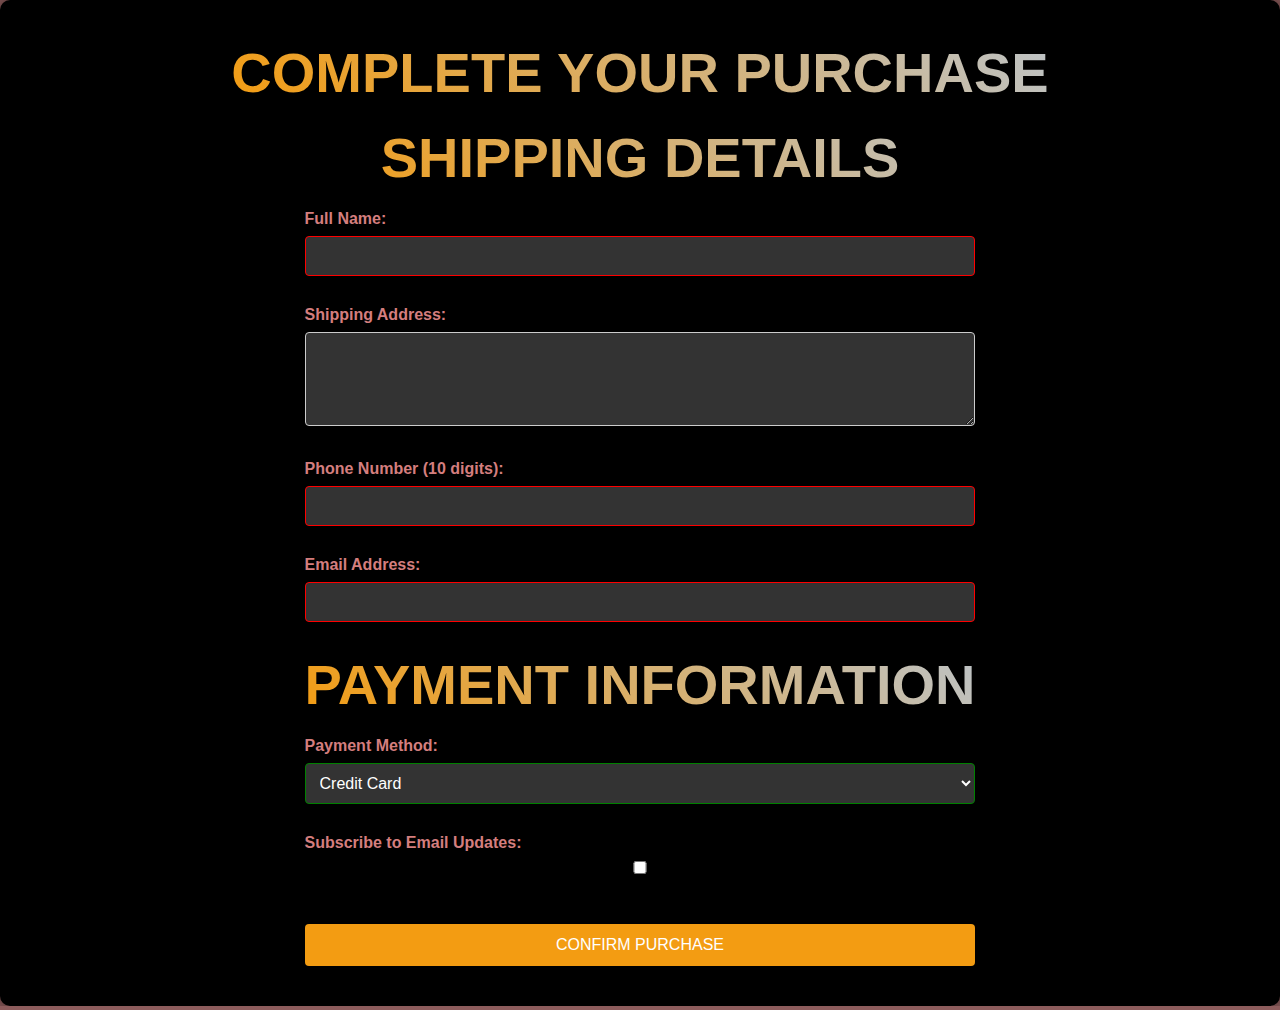
<file: login.html>
<!DOCTYPE html>
<html lang="en">
<head>
    <meta charset="UTF-8">
    <meta name="viewport" content="width=device-width, initial-scale=1.0">
    <title>Product Purchase Form</title>
    <style>
        * {
            margin: 0;
            padding: 0;
            box-sizing: border-box;
        }

        body {
            font-family: 'Arial', sans-serif;
            background-color: #8d5c5c; /* Dark black background */
            color: #fff; /* White text for contrast */
            overflow-x: hidden;
            margin: 0;
            height: 100%;
            animation: fadeIn 3s ease-out; /* Apply slower fade-in animation */
        }

        /* Fade-in Animation */
        @keyframes fadeIn {
            0% {
                opacity: 0;
                transform: translateY(20px);
            }
            100% {
                opacity: 1;
                transform: translateY(0);
            }
        }

        /* Main Container */
        .container {
            display: flex;
            flex-direction: column;
            align-items: center;
            padding: 40px;
            width: 100%;
            height: 100%;
            background-color: #000000;
            box-shadow: 0px 0px 20px rgba(0, 0, 0, 0.7);
            border-radius: 10px;
        }

        /* Header with Multicolor Gradient Text */
        h1, h2 {
            color: transparent;
            font-size: 3.5em;
            font-weight: bold;
            margin-bottom: 20px;
            text-align: center;
            text-transform: uppercase;
            background: linear-gradient(45deg, #e0bf89, #b6dcf5); 
            -webkit-background-clip: text; 
            background-clip: text; 
            animation: fadeIn 5s ease-out;
        }

        /* Form Fields */
        .form-section {
            margin-bottom: 20px;
            opacity: 0; /* Initially hidden */
            transform: translateY(30px); /* Move fields down */
            animation: fadeInField 1.5s forwards; /* Apply fade-in animation to fields */
        }

        /* Animation for Form Fields */
        @keyframes fadeInField {
            0% {
                opacity: 0;
                transform: translateY(30px);
            }
            100% {
                opacity: 1;
                transform: translateY(0);
            }
        }

        label {
            display: block;
            margin-bottom: 8px;
            font-weight: bold;
            color: #d47e7e; 
        }

        input, textarea, select {
            width: 100%;
            padding: 10px;
            margin-bottom: 10px;
            border: 1px solid #ccc;
            border-radius: 4px;
            font-size: 16px;
            background-color: #333; /* Dark gray background for input fields */
            color: #fff; /* White text in input fields */
        }

        input[type="checkbox"] {
            margin-right: 8px;
        }

        button {
            padding: 12px 20px;
            background-color: #f39c12; /* Gold button color */
            color: white;
            border: none;
            border-radius: 4px;
            cursor: pointer;
            width: 100%;
            font-size: 16px;
            margin-top: 20px;
            text-transform: uppercase;
        }

        button:hover {
            background-color: #e67e22; /* Darker gold for hover effect */
        }

        .error {
            color: red;
            font-size: 12px;
            margin-top: 5px;
        }

        .valid {
            color: green;
            font-size: 12px;
            margin-top: 5px;
        }

        .form-section input:invalid,
        .form-section select:invalid {
            border-color: red;
        }

        .form-section input:valid,
        .form-section select:valid {
            border-color: green;
        }

        /* Payment Fields */
        .payment-fields {
            display: none;
        }

        .cash-on-delivery-fields {
            display: none;
        }

        .form-section textarea {
            background-color: #333; /* Dark gray background for textareas */
        }

        /* Multicolor Text Gradient for Specific Sections */
        .gradient-text {
            color: transparent;
            background: linear-gradient(45deg, #f39c12, #bdc3c7); /* Gold to Silver gradient */
            -webkit-background-clip: text; /* Clip the gradient to the text */
            background-clip: text; /* Clip the gradient to the text */
            font-weight: bold;
        }
    </style>
</head>
<body>
    <div class="container">
        <h1 class="gradient-text">Complete Your Purchase</h1>
        <form id="purchase-form">
            
            <h2 class="gradient-text">Shipping Details</h2>
            <div class="form-section">
                <label for="full-name">Full Name:</label>
                <input type="text" id="full-name" name="full-name" required>
                <span id="full-name-error" class="error"></span>
            </div>
            
            <div class="form-section">
                <label for="address">Shipping Address:</label>
                <textarea id="address" name="address" rows="4" required></textarea>
                <span id="address-error" class="error"></span>
            </div>

            <div class="form-section">
                <label for="phone">Phone Number (10 digits):</label>
                <input type="text" id="phone" name="phone" pattern="^\d{10}$" required>
                <span id="phone-error" class="error"></span>
            </div>

            <div class="form-section">
                <label for="email">Email Address:</label>
                <input type="email" id="email" name="email" required>
                <span id="email-error" class="error"></span>
            </div>
            
            <h2 class="gradient-text">Payment Information</h2>
            <div class="form-section">
                <label for="payment-method">Payment Method:</label>
                <select id="payment-method" name="payment-method" required>
                    <option value="credit-card">Credit Card</option>
                    <option value="paypal">PayPal</option>
                    <option value="bank-transfer">Bank Transfer</option>
                    <option value="cash-on-delivery">Cash on Delivery</option>
                </select>
                <span id="payment-method-error" class="error"></span>
            </div>

            <!-- Credit Card Payment Fields -->
            <div class="payment-fields">
                <div class="form-section">
                    <label for="credit-card-number">Credit Card Number (16 digits):</label>
                    <input type="text" id="credit-card-number" name="credit-card-number" placeholder="Enter credit card number" pattern="^\d{16}$" required>
                    <span id="credit-card-number-error" class="error"></span>
                </div>

                <div class="form-section">
                    <label for="credit-card-expiry">Expiry Date (MM/YY):</label>
                    <input type="text" id="credit-card-expiry" name="credit-card-expiry" placeholder="MM/YY" required>
                    <span id="credit-card-expiry-error" class="error"></span>
                </div>

                <div class="form-section">
                    <label for="credit-card-cvv">CVV (3 digits):</label>
                    <input type="text" id="credit-card-cvv" name="credit-card-cvv" placeholder="CVV" pattern="^\d{3}$" required>
                    <span id="credit-card-cvv-error" class="error"></span>
                </div>
            </div>

            <!-- Cash on Delivery Fields -->
            <div class="cash-on-delivery-fields">
                <div class="form-section">
                    <label for="preferred-delivery-time">Preferred Delivery Time:</label>
                    <input type="text" id="preferred-delivery-time" name="preferred-delivery-time" placeholder="e.g., Morning, Evening">
                </div>

                <div class="form-section">
                    <label for="gift-option">
                        <input type="checkbox" id="gift-option" name="gift-option"> Gift Option (Include a gift wrap)
                    </label>
                </div>

                <div class="form-section">
                    <label for="referral-code">Referral Code (optional):</label>
                    <input type="text" id="referral-code" name="referral-code">
                </div>
            </div>

            <div class="form-section">
                <label for="newsletter">Subscribe to Email Updates:</label>
                <input type="checkbox" id="newsletter" name="newsletter">
            </div>

            <button type="submit" id="submit-btn">Confirm Purchase</button>
        </form>
    </div>

    <script>
        // Handle Payment Method Change
        document.getElementById("payment-method").addEventListener("change", function() {
            const paymentMethod = this.value;
            const paymentFields = document.querySelectorAll(".payment-fields");
            const codFields = document.querySelectorAll(".cash-on-delivery-fields");

            if (paymentMethod === "credit-card" || paymentMethod === "paypal" || paymentMethod === "bank-transfer") {
                paymentFields.forEach(field => field.style.display = "block");
                codFields.forEach(field => field.style.display = "none");
            } else if (paymentMethod === "cash-on-delivery") {
                paymentFields.forEach(field => field.style.display = "none");
                codFields.forEach(field => field.style.display = "block");
            }
        });

        // Confirm Purchase Button
        document.getElementById("purchase-form").addEventListener("submit", function(event) {
            event.preventDefault();
            
            alert("Your purchase has been confirmed! Thank you for shopping with us.");
        });

        // Intersection Observer for Scroll Animations
        const elements = document.querySelectorAll('.form-section');

        const observer = new IntersectionObserver((entries, observer) => {
            entries.forEach(entry => {
                if (entry.isIntersecting) {
                    entry.target.style.opacity = 1;
                    entry.target.style.transform = 'translateY(0)';
                    observer.unobserve(entry.target);
                }
            });
        }, { threshold: 0.5 });

        elements.forEach(element => {
            observer.observe(element);
        });
    </script>
</body>
</html>
</file>
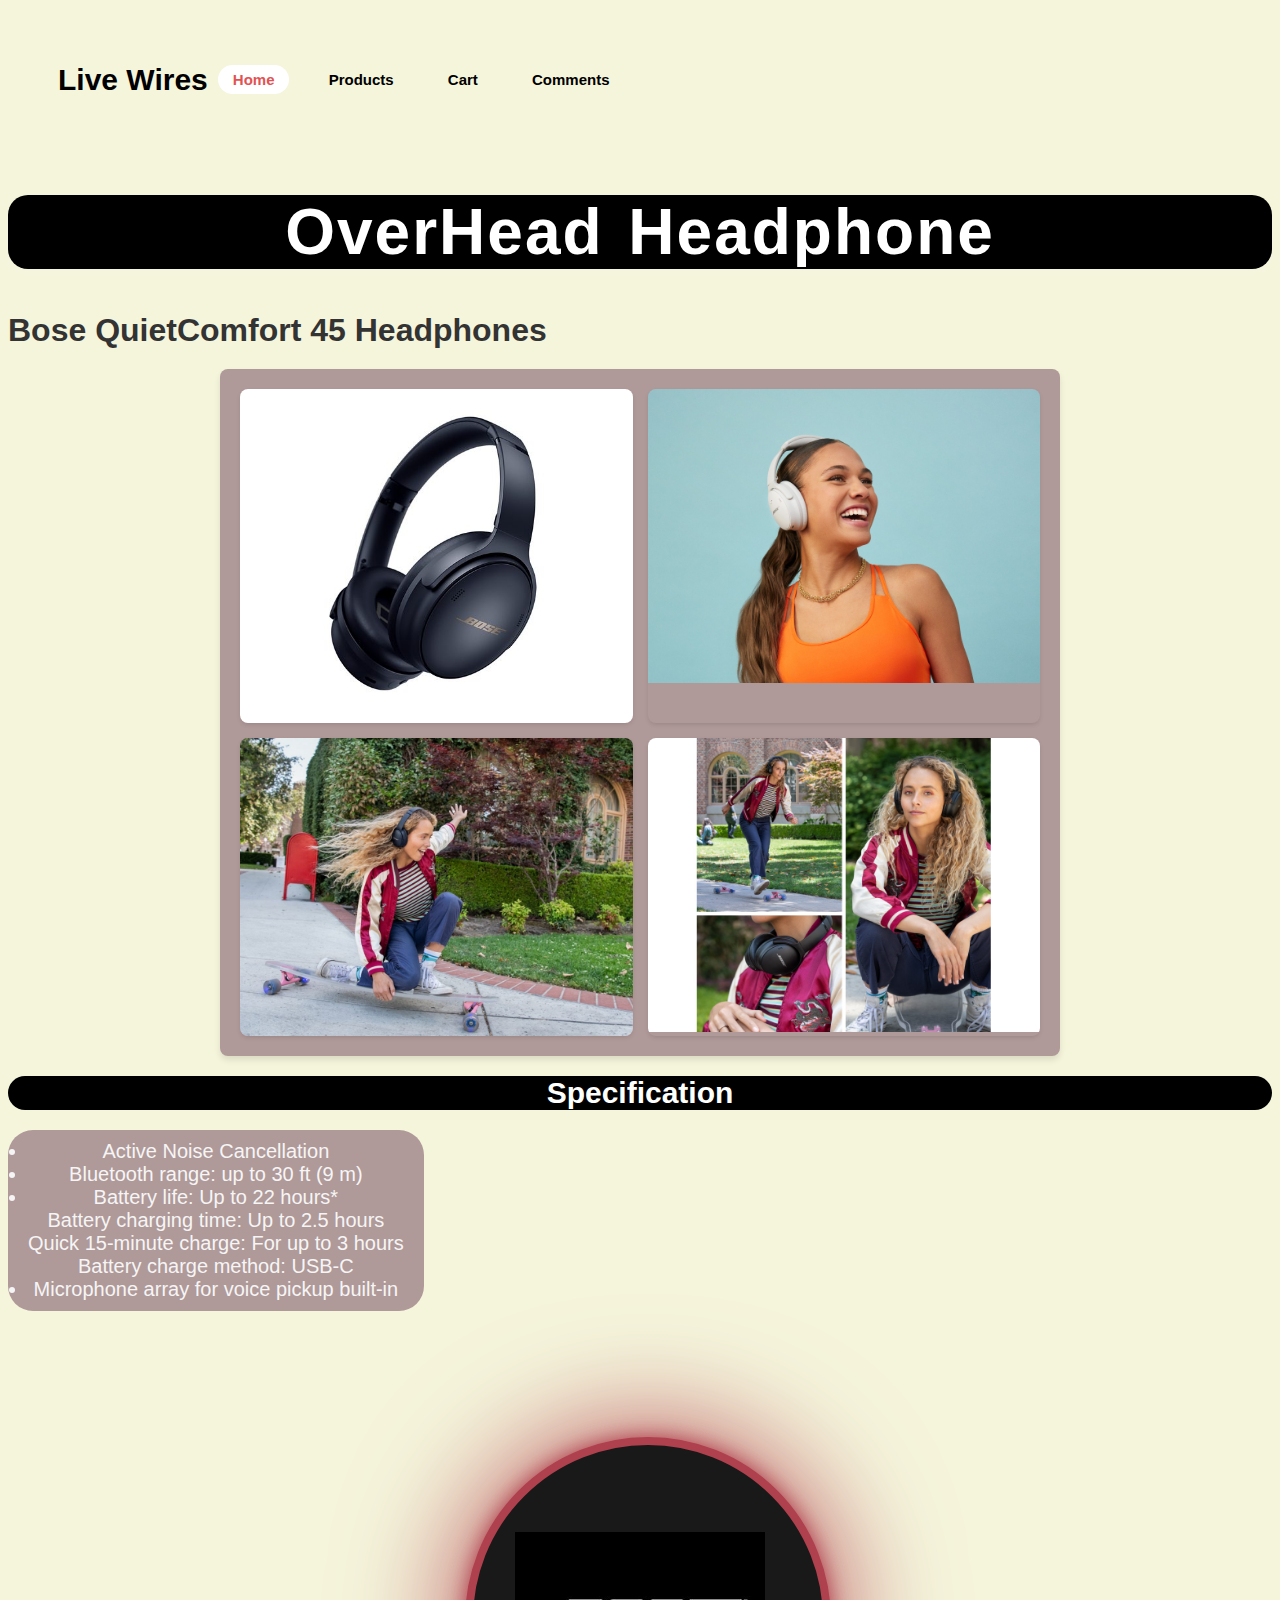
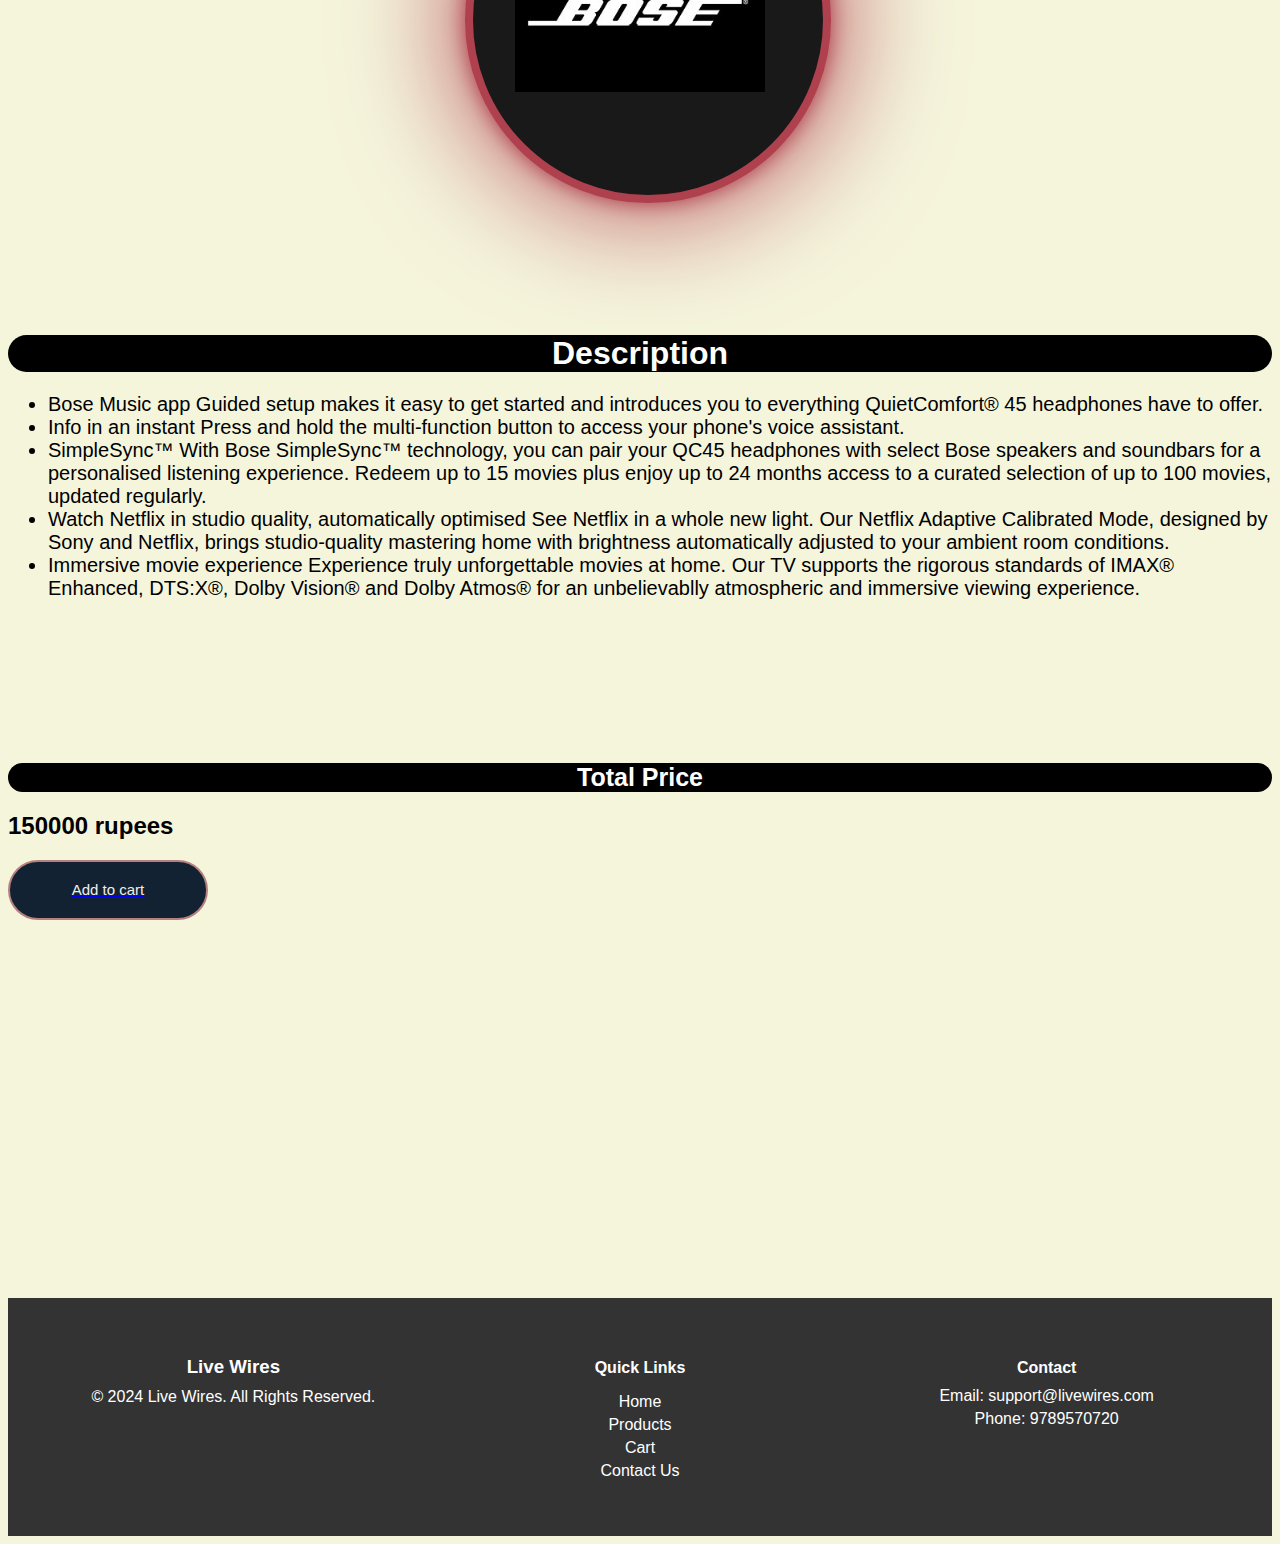
<file: OverHead.html>
<!DOCTYPE html>
<head>
    <title>OverHead Headphone</title>
    <link rel="website icon" type="png" href="All Images/L.png">  
    <link rel="stylesheet" href="overhead.css" >
</head>
<body>
    
    <header class="header" id="header">
        <h2 class="logo">Live Wires</h2>
        <nav class="navigation">
            <a href="https://harish-0412.github.io/Live-Wires-2.0/" class="active">Home</a>
            <div class="dropdown-menu">
                <a href="#" class="dropdown-toggle">Products</a>
                <div class="dropdown-content">
                    <a href="OverHead.html">Ovr Headphones</a>
                    <br><br>
                    <a href="Television.html">Televisions</a>
                    <br><br>
                    <a href="smart.html">SmartPhone</a>
                    <br><br>
                    <a href="mouse.html">Mouse</a>
                    <br><br>
                    <a href="wireless keyboard.html">Keyboards</a>
                    <br><br>
                    
                </div>
            </div>
            <a href="#">Cart</a>
            <a href="#">Comments</a>
        </nav>
    </header>

    <section class="title">
        <h1>OverHead Headphone</h1>
    </section>

    

    <h1 class="title2">Bose QuietComfort 45 Headphones</h1>
    <div class="gallery">
        <div class="gallery-item">
            <img src="All Images/OH 1.jpeg" alt="Image 1">
        </div>
        <div class="gallery-item">
            <img src="All Images/oh2.jpeg" alt="Image 2">
        </div>
        <div class="gallery-item">
            <img src="All Images/oh3.jpeg" alt="Image 3">
        </div>
        <div class="gallery-item">
            <img src="All Images/oh 5.jpeg" alt="Image 4">
        </div>
    </div>

    <section class="Specs">
        <h1>Specification</h1>
        <ul>
            <li>Active Noise Cancellation</li>
            <li>Bluetooth range: up to 30 ft (9 m)</li>
            <li>Battery life: Up to 22 hours*<br>
                Battery charging time: Up to 2.5 hours<br>
                Quick 15-minute charge: For up to 3 hours<br>
                Battery charge method: USB-C</li>
            <li>Microphone array for voice pickup built-in</li>
        </ul>
    </section>
    <br><br><br><br><br><br><br>
<center>
    <div class="card">
        <div class="circle" style="--clr:#af404d;">
            <img src="All Images/th.jpeg" alt="" class="logo">
        </div>
        <div class="content">
            <h2>Bose Headphones</h2>
            <p>Premium Quality Headphones.</p>
            <a href="#">Export more</a>
        </div>
        <img src="All Images/cq5dam.web.320.320.png" alt="" class="product_img">
    </div>
</center>

<br><br><br><br><br><br><br>    

<section class="des">
    <h1>Description</h1>
    <ul>
        <li>Bose Music app

            Guided setup makes it easy to get started and introduces you to everything QuietComfort® 45 headphones have to offer.</li>
        <li>Info in an instant

            Press and hold the multi-function button to access your phone's voice assistant.</li>
        <li>SimpleSync™

            With Bose SimpleSync™ technology, you can pair your QC45 headphones with select Bose speakers and soundbars for a personalised listening experience. Redeem up to 15 movies plus enjoy up to 24 months access to a curated selection of up to 100 movies, updated regularly.</li>
        <li>Watch Netflix in studio quality, automatically optimised
            See Netflix in a whole new light. Our Netflix Adaptive Calibrated Mode, designed by Sony and Netflix, brings studio-quality mastering home with brightness automatically adjusted to your ambient room conditions.</li>
        <li>Immersive movie experience
            Experience truly unforgettable movies at home. Our TV supports the rigorous standards of IMAX® Enhanced, DTS:X®, Dolby Vision® and Dolby Atmos® for an unbelievablly atmospheric and immersive viewing experience.</li>
    </ul>


</section>

<br><br><br><br><br><br><br>    

<section class="Price">
    <h1>Total Price</h1>
    <h2>150000 rupees</h2>
    <a href="login.html">
    <button class="button">
        <span>Add to cart</span>
        
        <svg fill="#fff" xmlns="http://www.w3.org/2000/svg" viewBox="0 0 24 24"><g stroke-width="0" id="SVGRepo_bgCarrier"></g><g stroke-linejoin="round" stroke-linecap="round" id="SVGRepo_tracerCarrier"></g><g id="SVGRepo_iconCarrier"> <defs>  </defs> <g id="cart"> <circle r="1.91" cy="20.59" cx="10.07" class="cls-1"></circle> <circle r="1.91" cy="20.59" cx="18.66" class="cls-1"></circle> <path d="M.52,1.5H3.18a2.87,2.87,0,0,1,2.74,2L9.11,13.91H8.64A2.39,2.39,0,0,0,6.25,16.3h0a2.39,2.39,0,0,0,2.39,2.38h10" class="cls-1"></path> <polyline points="7.21 5.32 22.48 5.32 22.48 7.23 20.57 13.91 9.11 13.91" class="cls-1"></polyline> </g> </g></svg>
      </button>
    </a>
    
</section>



  <br><br><br><br><br><br><br><br><br><br><br><br><br><br><br><br><br><br><br><br><br>

  <footer class="footer">
    <div class="footer-container">
        <div class="footer-left">
            <h3>Live Wires</h3>
            <p>&copy; 2024 Live Wires. All Rights Reserved.</p>
        </div>
        <div class="footer-middle">
            <h4>Quick Links</h4>
            <ul>
                <li><a href="https://harish-0412.github.io/Live-Wires-2.0/">Home</a></li>
                <li><a href="#">Products</a></li>
                <li><a href="#">Cart</a></li>
                <li><a href="#">Contact Us</a></li>
            </ul>
        </div>
        <div class="footer-right">
            <h4>Contact</h4>
            <p>Email: support@livewires.com</p>
            <p>Phone: 9789570720</p>
        </div>
    </div>
</footer>

</body>
</html>
</file>
<file: overhead.css>
body{
    background-color: rgb(245, 245, 220);
    font-family: Impact, Haettenschweiler, 'Arial Narrow Bold', sans-serif;

}

header{
    position: relative;
    left: 0;
    top: 0;
    width: 100%;
    padding: 30px 50px;
    justify-content: flex-start;
    display: flex;
    align-items: center;
    z-index: 100;
    font-size: 15px;
}

.logo{
    font-size: 2em;
    pointer-events: none;
    margin-right: 300;
    color: black;
}

.navigation a {
    text-decoration: none;
    color: rgb(0, 0, 0);
    font-weight: 600;
    padding: 6px 15px ;
    border-radius: 20px;
    margin: 0 10px;
    transition: all 0.5s ease;
}

.navigation a:hover,
.navigation a.active {
    background-color: rgb(255, 255, 255);
    color: rgb(227, 82, 82);
}

.title{
    display: flexbox;
    background-color: black;
    color: white;
    text-align: center;
    border-radius: 20px;
    box-shadow: 0 4px 10px rgba(255, 255, 255, 0.1);
    word-spacing: 5px;
    letter-spacing: 2px;
    font-size: 2em;
}

.title2 {
    margin: 20px 0;
    color: #333;
}

.gallery {
    display: grid;
    grid-template-columns: repeat(2, 1fr); /* 2 columns for 4 images */
    gap: 15px; /* Spacing between images */
    max-width: 800px;
    margin: 0 auto; /* Center the gallery */
    padding: 20px;
    background-color: #b09999;
    border-radius: 8px;
    box-shadow: 0 4px 6px rgba(0, 0, 0, 0.1);
}

.gallery-item {
    overflow: hidden;
    border-radius: 8px;
    box-shadow: 0 2px 4px rgba(0, 0, 0, 0.1);
}

.gallery-item img {
    width: 100%;
    height: auto;
    display: block;
    transition: transform 0.3s ease-in-out;
}

.gallery-item img:hover {
    transform: scale(1.1); /* Slight zoom effect on hover */
}



.Specs h1{
    display: flexbox;
    background-color: black;
    color: white;
    font-size: 30px;
    border-radius: 20px;
    text-align: center;
    
    
}

.Specs ul{
    font-size: 20px;
    display: inline-block;
    background-color:#b09999;
    color: whitesmoke;
    border-radius: 25px;
    margin: 0 auto;
    text-align: center;
    padding: 10px 20px;
    
}

.card{
    position: relative;
    width: 350px;
    height: 350px; 
    border-radius: 20px;
    display: flex;
    justify-content: center;
    align-items: center;
    transition: 0.5s;
    align-items:center;
}
.card:hover{
    width: 600px;
    transition-delay: 0.5s;
}
.card .circle{
    position: absolute;
    width: 100%;
    height: 100%;
    border-radius: 20px;
    display: flex;
    justify-content: center;
    align-items: center;
}
.card .circle::before{
    content: '';
    position: absolute;
    top: 0;
    left: 0;
    width: 350px;
    height: 350px;
    border-radius: 50%;
    border: 8px solid var(--clr);
    background: #191919;
    transition: 0.5s, background 0.5s;
    transition-delay: 0.75s,1s;
    filter: drop-shadow(0 0 10px var(--clr)) drop-shadow(0 0 60px var(--clr));
}
.card:hover .circle::before{
    width: 100%;
    transition-delay: 0.5s;
    height: 100%;
    border-radius: 20px;
    background: var(--clr);
}
.card .circle .logo{
    position: relative;
    width: 250px;
    transition: 0.5s;
    transition-delay: 0.5s;
}
.card:hover .circle .logo{
    transform: scale(0);
    transition-delay: 0s;
}
.card .product_img{
    position: absolute;
    top: 50%;
    left: 50%;
    transform: translate(-50%,-50%) scale(0) rotate(315deg);
    height: 300px;
    transition: 0.5s ease-in-out;
}
.card:hover .product_img{
    transition-delay: 0.75s;
    transform: translate(-50%,-50%) scale(1) rotate(15deg);
    top: 45%;
    left: 75%;
    height: 500px;
}
.card .content{
    position:absolute;
    width: 50%;
    left: 20%;
    padding: 20px 20px 20px 40px;
    opacity: 0;
    transition: 0.5s;
    visibility: hidden;
}
.card:hover .content{
    transition-delay: 0.75s;
    opacity: 1;
    visibility: visible;
    left: 0;
}
.card .content h2{
    color: #fff;
    text-transform: uppercase;
    font-size: 2.4em;
    line-height: 1em;
}
.card .content p{
    color: #fff;
}
.card .content a{
    position: relative;
    color: #111;
    background: #fff;
    padding: 10px 20px;
    border-radius: 10px;
    display: inline-block;
    text-decoration: none;
    font-weight: 600;
    margin-top: 10px;
}
.Price h1{
    display: flexbox;
    background-color: black;
    color: white;
    font-size: 25px;
    text-align: center;
    border-radius: 25px;
    justify-content: space-between;
}


.button {
    height: 60px;
    width: 200px;
    background-color: #132233;
    border: 2px solid rgb(182, 128, 128);
    color: #eee;
    transition: .6s;
    font-size: 15px;
    border-radius: 50px;
    display: flex;
    justify-content: center;
    align-items: center;
    /* padding: 20px; */
    overflow: hidden;
  }
  
  .button span {
    transform: translateX(10px);
    transition: .5s;
  }
  
  .button svg {
    transform: translateX(-300px);
    transition: .6s;
    z-index: 3;
    height: 20px;
  }
  
  .button:hover {
    width: 60px;
    background-color: rgba(51, 34, 51, 0.815);
    box-shadow: 20px 20px 96px #bebebe,-20px -20px 96px #ffffff;
  }
  
  .button:hover svg {
    transform: translateX(-5px);
  }
  
  .button:hover span {
    transform: translateY(70px);
    font-size: .1rem;
  }
  .footer {
    background-color: #333; /* Dark background color */
    color: white; /* White text color */
    padding: 20px 0;
    text-align: center;
}

.footer-container {
    display: flex;
    justify-content: space-around;
    align-items: flex-start;
    flex-wrap: wrap; /* Allows items to wrap on smaller screens */
    max-width: 1200px;
    margin: 0 auto;
    padding: 20px;
    gap: 20px; /* Adds space between columns */
}

.footer-left,
.footer-middle,
.footer-right {
    flex: 1;
    min-width: 200px; /* Ensures columns don't shrink too small */
}

.footer h3,
.footer h4 {
    margin-bottom: 10px;
}

.footer ul {
    list-style: none; /* Removes bullet points */
    padding: 0;
}

.footer ul li {
    margin-bottom: 5px;
}

.footer ul li a {
    text-decoration: none; /* Removes underline */
    color: white; /* White link color */
    transition: color 0.3s;
}

.footer ul li a:hover {
    color: #aaa; /* Light gray on hover */
}

.footer p {
    margin: 5px 0;
}

@media (max-width: 768px) {
    .footer-container {
        flex-direction: column; /* Stack items on smaller screens */
        align-items: center;
    }
}

.des h1{
    display: flexbox;
    background-color: black;
    color: white;
    border-radius: 25px;
    font-size: 2em;
    text-align: center;
}

.des ul{
    font-size: 20px;
}


/* Dropdown container */
.dropdown-menu {
    position: relative;
    display: inline-block;
}

/* Dropdown toggle link */
.dropdown-toggle {
    cursor: pointer;
}

/* Dropdown content (hidden by default) */
.dropdown-content {
    display: none;
    position: absolute;
    background-color: white;
    box-shadow: 0px 8px 16px rgba(0, 0, 0, 0.2);
    padding: 10px 0;
    z-index: 1000;
    min-width: 200px;
    border-radius: 4px;
}

/* Style for buttons inside the dropdown */
.dropdown-content button {
    display: block;
    width: 100%;
    background: none;
    border: none;
    text-align: left;
    padding: 10px 20px;
    cursor: pointer;
    font-size: 16px;
    color: #333;
}

.dropdown-content button:hover {
    background-color: #f1f1f1;
}

/* Show dropdown on hover */
.dropdown-menu:hover .dropdown-content {
    display: block;
}
</file>
